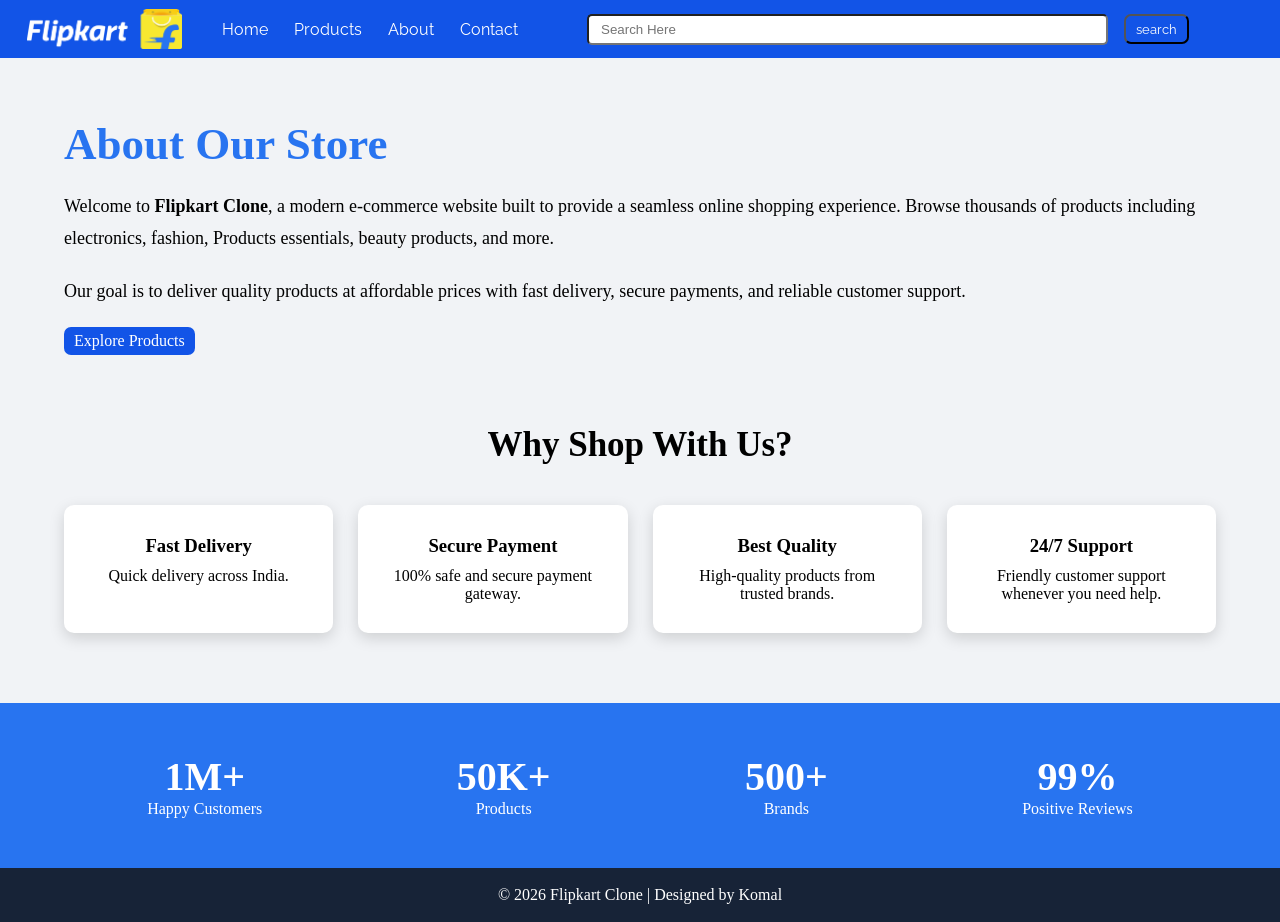
<file: about.html>
<!DOCTYPE html>
<html lang="en">
<head>
    <meta charset="UTF-8">
    <meta name="viewport" content="width=device-width, initial-scale=1.0">
    <title>About Us | Flipkart Clone</title>
    <link rel="stylesheet" href="styleabout.css">
    <link rel="stylesheet" href="../utils.css">
</head>
<body>

    <header>
          <nav>
            <div class="logo">
               <img src="../flipkart-logo.png" alt="">
            </div>
            <ul>
                <nav>              
                    <li><a href="../index.html" class="active">Home</a></li>
                    <li><a href="../Products.html">Products</a></li>
                    <li><a href="../about.html">About</a></li>
                    <li><a href="../contact.html">Contact</a></li>
                </nav>
            </ul>
            <div class="search">
                <input type="text" name="" id="" placeholder="Search Here">
                <button class="btn">search</button>
            </div>
          </nav>
    </header>

<section class="about">

    <div class="about-text">
        <h1>About Our Store</h1>

        <p>
            Welcome to <strong>Flipkart Clone</strong>, a modern e-commerce website
            built to provide a seamless online shopping experience.
            Browse thousands of products including electronics, fashion,
            Products essentials, beauty products, and more.
        </p>

        <p>
            Our goal is to deliver quality products at affordable prices
            with fast delivery, secure payments, and reliable customer support.
        </p>

        <a href="products.html" class="btn">Explore Products</a>
    </div>

    <!-- <div class="about-image">
        <img src="images/about.png" alt="About">
    </div> -->

</section>

<section class="features">

    <h2>Why Shop With Us?</h2>

    <div class="feature-container">

        <div class="card">
            <i class="fa-solid fa-truck-fast"></i>
            <h3>Fast Delivery</h3>
            <p>Quick delivery across India.</p>
        </div>

        <div class="card">
            <i class="fa-solid fa-shield-halved"></i>
            <h3>Secure Payment</h3>
            <p>100% safe and secure payment gateway.</p>
        </div>

        <div class="card">
            <i class="fa-solid fa-award"></i>
            <h3>Best Quality</h3>
            <p>High-quality products from trusted brands.</p>
        </div>

        <div class="card">
            <i class="fa-solid fa-headset"></i>
            <h3>24/7 Support</h3>
            <p>Friendly customer support whenever you need help.</p>
        </div>

    </div>

</section>

<section class="stats">

    <div class="box">
        <h2>1M+</h2>
        <p>Happy Customers</p>
    </div>

    <div class="box">
        <h2>50K+</h2>
        <p>Products</p>
    </div>

    <div class="box">
        <h2>500+</h2>
        <p>Brands</p>
    </div>

    <div class="box">
        <h2>99%</h2>
        <p>Positive Reviews</p>
    </div>

</section>

<footer>
    <p>© 2026 Flipkart Clone | Designed by Komal</p>
</footer>

</body>
</html>
</file>
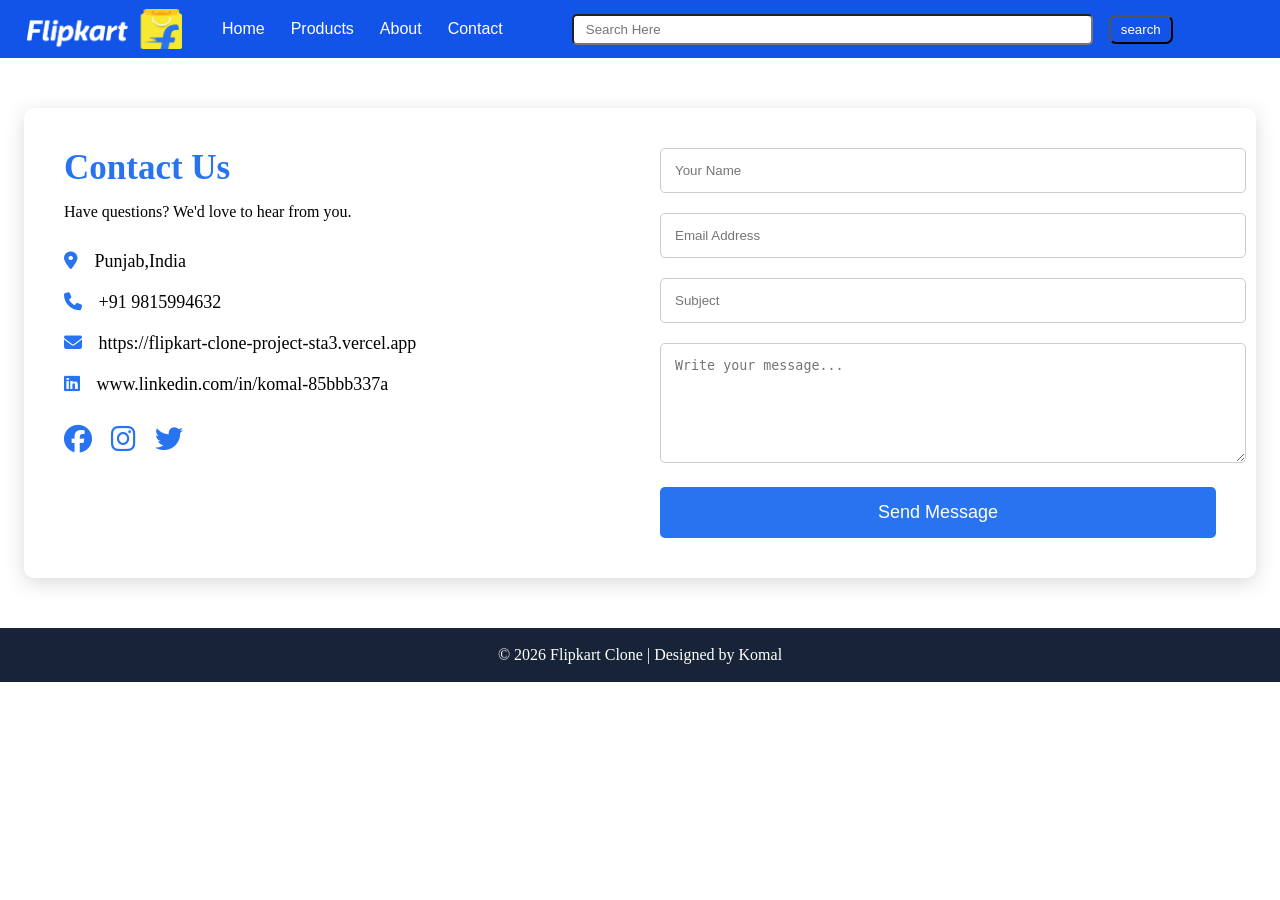
<file: contact.html>
<!DOCTYPE html>
<html lang="en">
<head>
    <meta charset="UTF-8">
    <meta name="viewport" content="width=device-width, initial-scale=1.0">
    <title>Contact Us | Flipkart Clone</title>
    <link rel="stylesheet" href="stylecontact.css">
    <link rel="stylesheet"
    href="https://cdnjs.cloudflare.com/ajax/libs/font-awesome/6.6.0/css/all.min.css">
    <link rel="stylesheet" href="../utils.css">
</head>
<body>

 <header>
          <nav>
            <div class="logo">
               <img src="../flipkart-logo.png" alt="">
            </div>
            <ul>
                <nav>
                    <li><a href="../index.html" class="active">Home</a></li>
                    <li><a href="../Products.html">Products</a></li>
                    <li><a href="../about.html">About</a></li>
                    <li><a href="../contact.html">Contact</a></li>
                </nav>
            </ul>
            <div class="search">
                <input type="text" name="" id="" placeholder="Search Here">
                <button class="btn">search</button>
            </div>
          </nav>
    </header>

<section class="contact">
    <div class="contact-info">

        <h2>Contact Us</h2>
        <p>Have questions? We'd love to hear from you.</p>

        <div class="info">
            <i class="fa-solid fa-location-dot"></i>
            <span>Punjab,India</span>
        </div>

        <div class="info">
            <i class="fa-solid fa-phone"></i>
            <span>+91 9815994632</span>
        </div>

        <div class="info">
            <i class="fa-solid fa-envelope"></i>
            <span>https://flipkart-clone-project-sta3.vercel.app</span>
        </div>

         <div class="info">
            <i class="fab fa-linkedin"></i>
            <span>www.linkedin.com/in/komal-85bbb337a</span>
        </div>
        <div class="social">
            <i class="fab fa-facebook"></i>
            <i class="fab fa-instagram"></i>
            <i class="fab fa-twitter"></i>
        </div>

    </div>

    <div class="contact-form">

        <form>

            <input type="text" placeholder="Your Name" required>

            <input type="email" placeholder="Email Address" required>

            <input type="text" placeholder="Subject">

            <textarea rows="6" placeholder="Write your message..." required></textarea>

            <button type="submit">Send Message</button>

        </form>

    </div>
</section>

<footer>
    <p>© 2026 Flipkart Clone | Designed by Komal</p>
</footer>

</body>
</html>
</file>
<file: styleabout.css>
@import url('https://fonts.googleapis.com/css2?family=Raleway:ital,wght@0,100..900;1,100..900&display=swap');
*{
    margin: 0;
    padding: 0;
}
header{
    background:  rgb(18, 84, 231);
    border: 2px sold red;
}
nav{
    display: flex;
    
}
.logo{
    display:flex;
    align-items: center;
   
    
}
.logo img{
    
   width: 155px; 
   padding: 0 27px;
}

nav ul {
    
    height: 58px;
     display: flex;
     justify-content: flex-starts;
     align-items: center;
}
nav ul li{
    list-style: none;
     padding: 0 13px;
}
nav ul li a{
    color: white;
    
    text-decoration: none;
     font-family: "Raleway", sans-serif;
    
}
nav ul li a:hover{
   font-weight: bolder;
    
}
.search{
    display: flex;
    align-items: center;
}
.search input{
    width: 493px;
    height: 27px;
    border-radius: 5px;
    margin: 0 16px 0 56px;
    padding: 0 12px;
}
.search button{
    font-family: "Raleway", sans-serif;
    font-weight: 900s;
}

.btn{
    padding: 5px 10px;
    color: white;
    background: rgb(18, 84, 231);
    border-radius: 7px;
    cursor: pointer;
}
body{
    background:#f1f3f6;
}


.about{
    width:90%;
    margin:60px auto;
    display:flex;
    justify-content:space-between;
    align-items:center;
    gap:40px;
}

.about-text{
    flex:1;
}

.about-text h1{
    font-size:45px;
    color:#2874f0;
    margin-bottom:20px;
}

.about-text p{
    font-size:18px;
    line-height:1.8;
    margin-bottom:20px;
}

.btn{
    display:inline-block;
    background:#2874f0;
    color:white;
    text-decoration:none;
    padding:12px 30px;
    border-radius:6px;
}

.btn:hover{
    background:#1257c7;
}

.about-image{
    flex:1;
}

.about-image img{
    width:100%;
}

.features{
    width:90%;
    margin:70px auto;
    text-align:center;
}

.features h2{
    margin-bottom:40px;
    font-size:35px;
}

.feature-container{
    display:grid;
    grid-template-columns:repeat(auto-fit,minmax(220px,1fr));
    gap:25px;
}

.card{
    background:white;
    padding:30px;
    border-radius:10px;
    box-shadow:0 5px 15px rgba(0,0,0,.15);
}

.card i{
    font-size:40px;
    color:#2874f0;
    margin-bottom:20px;
}

.card h3{
    margin-bottom:10px;
}

.stats{
    background:#2874f0;
    color:white;
    display:flex;
    justify-content:space-around;
    padding:50px;
    margin-top:50px;
}

.box{
    text-align:center;
}

.box h2{
    font-size:40px;
}

footer{
    background:#172337;
    color:white;
    text-align:center;
    padding:18px;
}

@media(max-width:768px){

header{
    flex-direction:column;
    gap:15px;
}

.about{
    flex-direction:column;
}

.stats{
    flex-direction:column;
    gap:30px;
}

}
</file>
<file: utils.css>
.flex-all-center{
      display: flex;
      justify-content: center;
      align-items: center;
}
.btn{
    padding: 5px 10px;
    color: white;
    background: rgb(18, 84, 231);
    border-radius: 7px;
    cursor: pointer;

}
.my-1{
    margin:3px 0 ;
}
.my-2{
    margin: 22px 0;
}
.my-3{
    margin: 22px 42px;
}
.text-center{
    text-align: center;
    color: black;
}
</file>
<file: stylecontact.css>
/* @import url('https://fonts.googleapis.com/css2?family=Raleway:ital,wght@0,100..900;1,100..900&display=swap'); */
*{
    margin: 0;
    padding: 0;
}
header{
    background:  rgb(18, 84, 231);
    border: 2px sold red;
}
nav{
    display: flex;
    
}
.logo{
    display:flex;
    align-items: center;
   
    
}
.logo img{
    
   width: 155px; 
   padding: 0 27px;
}

nav ul {
    
    height: 58px;
     display: flex;
     justify-content: flex-starts;
     align-items: center;
}
nav ul li{
    list-style: none;
     padding: 0 13px;
}
nav ul li a{
    color: white;
    
    text-decoration: none;
     font-family: "Raleway", sans-serif;
    
}
nav ul li a:hover{
   font-weight: bolder;
    
}
.search{
    display: flex;
    align-items: center;
}
.search input{
    width: 493px;
    height: 27px;
    border-radius: 5px;
    margin: 0 16px 0 56px;
    padding: 0 12px;
}
.search button{
    font-family: "Raleway", sans-serif;
    font-weight: 900s;
}

.contact{
    width:90%;
    margin:50px auto;
    display:flex;
    gap:40px;
    background:white;
    padding:40px;
    border-radius:10px;
    box-shadow:0 5px 20px rgba(0,0,0,.15);
}

.contact-info{
    flex:1;
}

.contact-info h2{
    font-size:35px;
    color:#2874f0;
    margin-bottom:15px;
}

.contact-info p{
    margin-bottom:30px;
}

.info{
    margin:20px 0;
    font-size:18px;
}

.info i{
    color:#2874f0;
    margin-right:12px;
}

.social{
    margin-top:30px;
}

.social i{
    font-size:28px;
    margin-right:15px;
    color:#2874f0;
    cursor:pointer;
}

.contact-form{
    flex:1;
}

.contact-form input,
.contact-form textarea{
    width:100%;
    padding:14px;
    margin-bottom:20px;
    border:1px solid #ccc;
    border-radius:5px;
}

.contact-form button{
    width:100%;
    padding:15px;
    background:#2874f0;
    color:white;
    border:none;
    font-size:18px;
    cursor:pointer;
    border-radius:5px;
}

.contact-form button:hover{
    background:#1257c7;
}

footer{
    background:#172337;
    color:white;
    text-align:center;
    padding:18px;
    margin-top:40px;
}

@media(max-width:768px){

header{
    flex-direction:column;
    gap:15px;
}

.contact{
    flex-direction:column;
}

}
</file>
